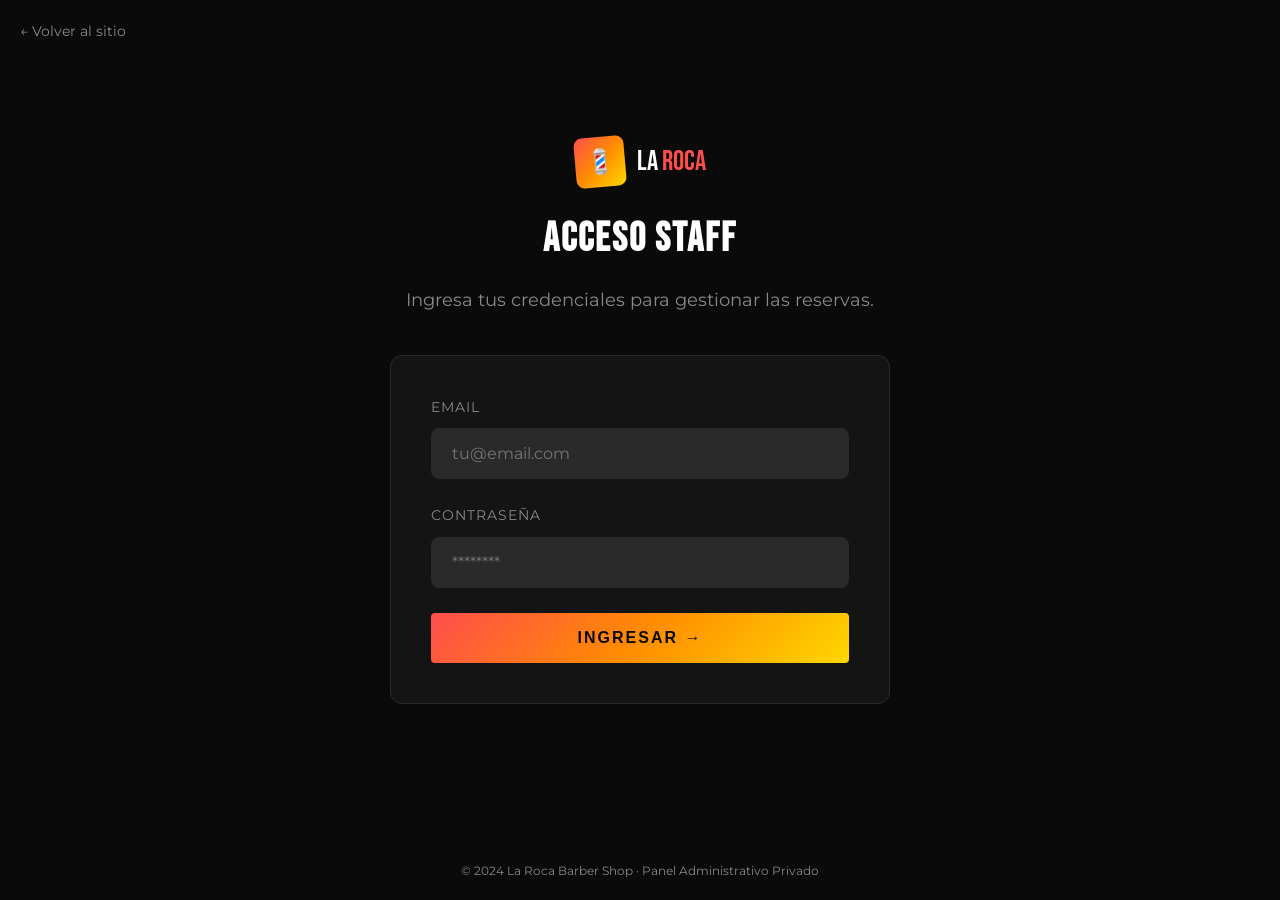
<file: admin.html>
<!DOCTYPE html>
<html lang="es">
<head>
    <meta charset="UTF-8">
    <meta name="viewport" content="width=device-width, initial-scale=1.0">
    <title>Admin Panel | La Roca Barber Shop</title>
    <link rel="preconnect" href="https://fonts.googleapis.com">
    <link rel="preconnect" href="https://fonts.gstatic.com" crossorigin>
    <link href="https://fonts.googleapis.com/css2?family=Bebas+Neue&family=Montserrat:wght@400;500;600;700;800&display=swap" rel="stylesheet">
    <link rel="stylesheet" href="style.css">
    <style>
        /* Specific adjustments for Admin Page */
        body {
            display: flex;
            flex-direction: column;
            min-height: 100vh;
        }
        
        main {
            flex: 1;
            display: flex;
            align-items: center;
            justify-content: center;
            padding: 40px 20px;
        }

        #login-container {
            width: 100%;
            max-width: 500px;
            animation: fadeIn 0.6s ease;
        }

        #dashboard-container {
            width: 100%;
            max-width: 1000px;
            display: none;
            animation: fadeIn 0.6s ease;
        }

        .admin-header {
            text-align: center;
            margin-bottom: 40px;
        }

        .back-to-site {
            position: fixed;
            top: 20px;
            left: 20px;
            color: var(--gray-light);
            text-decoration: none;
            font-size: 14px;
            display: flex;
            align-items: center;
            gap: 5px;
            transition: color 0.3s ease;
        }

        .back-to-site:hover {
            color: var(--primary);
        }

        @keyframes fadeIn {
            from { opacity: 0; transform: translateY(20px); }
            to { opacity: 1; transform: translateY(0); }
        }
    </style>
</head>
<body>
    <a href="index.html" class="back-to-site">← Volver al sitio</a>

    <main>
        <!-- LOGIN SECTION -->
        <div id="login-container">
            <div class="admin-header">
                <div class="logo" style="justify-content: center; margin-bottom: 20px;">
                    <div class="logo-icon">💈</div>
                    <div class="logo-text">LA <span>ROCA</span></div>
                </div>
                <h2 class="section-title" style="font-size: 40px;">ACCESO STAFF</h2>
                <p class="section-subtitle">Ingresa tus credenciales para gestionar las reservas.</p>
            </div>
            
            <form id="loginForm" class="contact-form">
                <div class="form-group">
                    <label>Email</label>
                    <input type="email" id="loginEmail" placeholder="tu@email.com" required>
                </div>
                <div class="form-group">
                    <label>Contraseña</label>
                    <input type="password" id="loginPassword" placeholder="********" required>
                </div>
                <button type="submit" class="btn-primary" style="width: 100%; justify-content: center;">
                    Ingresar →
                </button>
                <p id="loginError" style="color: var(--primary); text-align: center; margin-top: 15px; display: none;">Credenciales incorrectas</p>
            </form>
        </div>

        <!-- DASHBOARD SECTION -->
        <div id="dashboard-container">
            <div class="admin-header">
                <div class="logo" style="justify-content: center; margin-bottom: 20px;">
                    <div class="logo-icon">💈</div>
                    <div class="logo-text">LA <span>ROCA</span></div>
                </div>
                <h2 class="section-title" style="font-size: 40px;">GESTIÓN DE CITAS</h2>
                <p class="section-subtitle">Panel de administración de reservas diarias.</p>
            </div>

            <div class="table-responsive">
                <table class="dashboard-table">
                    <thead>
                        <tr>
                            <th>Nombre Cliente</th>
                            <th>Horario</th>
                            <th>Teléfono</th>
                            <th>Acciones</th>
                        </tr>
                    </thead>
                    <tbody id="dashboardTableBody">
                        <tr>
                            <td>Seba Meli Álvarez</td>
                            <td><span class="badge-time">09:30</span></td>
                            <td>+56 9 1234 5678</td>
                            <td class="actions-cell">
                                <button class="btn-action btn-accept">Aceptar</button>
                                <button class="btn-action btn-reject">Rechazar</button>
                            </td>
                        </tr>
                        <tr>
                            <td>Juan Pérez</td>
                            <td><span class="badge-time">11:00</span></td>
                            <td>+56 9 8765 4321</td>
                            <td class="actions-cell">
                                <button class="btn-action btn-accept">Aceptar</button>
                                <button class="btn-action btn-reject">Rechazar</button>
                            </td>
                        </tr>
                        <tr>
                            <td>Cristian Soto</td>
                            <td><span class="badge-time">14:00</span></td>
                            <td>+56 9 5555 4444</td>
                            <td class="actions-cell">
                                <button class="btn-action btn-accept">Aceptar</button>
                                <button class="btn-action btn-reject">Rechazar</button>
                            </td>
                        </tr>
                    </tbody>
                </table>
            </div>

            <div style="text-align: center; margin-top: 40px;">
                <button id="logoutBtn" class="btn-secondary">Cerrar Sesión</button>
            </div>
        </div>
    </main>

    <footer style="background: transparent; border: none; padding: 20px 0;">
        <div class="container" style="text-align: center; font-size: 12px; color: var(--gray-light);">
            © 2024 La Roca Barber Shop · Panel Administrativo Privado
        </div>
    </footer>

    <script src="admin.js"></script>
</body>
</html>
</file>
<file: style.css>
:root {
            --primary: #ff4d4d;
            --primary-dark: #cc3333;
            --secondary: #ffd700;
            --dark: #0a0a0a;
            --dark-lighter: #1a1a1a;
            --dark-card: #141414;
            --gray: #2a2a2a;
            --gray-light: #888;
            --white: #ffffff;
            --gradient-fire: linear-gradient(135deg, #ff4d4d 0%, #ff8c00 50%, #ffd700 100%);
            --gradient-dark: linear-gradient(180deg, #0a0a0a 0%, #1a1a1a 100%);
        }

        * {
            margin: 0;
            padding: 0;
            box-sizing: border-box;
        }

        html {
            scroll-behavior: smooth;
        }

        body {
            font-family: 'Montserrat', sans-serif;
            background-color: var(--dark);
            color: var(--white);
            line-height: 1.6;
            overflow-x: hidden;
        }

        h1, h2, h3, h4 {
            font-family: 'Bebas Neue', sans-serif;
            letter-spacing: 2px;
        }

        .container {
            max-width: 1200px;
            margin: 0 auto;
            padding: 0 20px;
        }

        /* ========== HEADER ========== */
        header {
            position: fixed;
            top: 0;
            left: 0;
            right: 0;
            z-index: 1000;
            background: rgba(10, 10, 10, 0.95);
            backdrop-filter: blur(10px);
            border-bottom: 1px solid var(--gray);
            transition: all 0.3s ease;
        }

        header.scrolled {
            box-shadow: 0 4px 30px rgba(255, 77, 77, 0.2);
        }

        .header-content {
            display: flex;
            justify-content: space-between;
            align-items: center;
            padding: 15px 0;
        }

        .logo {
            display: flex;
            align-items: center;
            gap: 12px;
            text-decoration: none;
        }

        .logo-icon {
            width: 50px;
            height: 50px;
            background: var(--gradient-fire);
            border-radius: 8px;
            display: flex;
            align-items: center;
            justify-content: center;
            font-size: 24px;
            transform: rotate(-5deg);
        }

        .logo-text {
            font-family: 'Bebas Neue', sans-serif;
            font-size: 28px;
            color: var(--white);
            line-height: 1;
        }

        .logo-text span {
            color: var(--primary);
        }

        nav {
            display: flex;
            align-items: center;
            gap: 30px;
        }

        nav a {
            color: var(--white);
            text-decoration: none;
            font-weight: 500;
            font-size: 14px;
            text-transform: uppercase;
            letter-spacing: 1px;
            position: relative;
            transition: color 0.3s ease;
        }

        nav a:hover {
            color: var(--primary);
        }

        nav a::after {
            content: '';
            position: absolute;
            bottom: -5px;
            left: 0;
            width: 0;
            height: 2px;
            background: var(--gradient-fire);
            transition: width 0.3s ease;
        }

        nav a:hover::after {
            width: 100%;
        }

        .btn-reserva {
            background: var(--gradient-fire);
            color: var(--dark);
            padding: 12px 24px;
            border: none;
            border-radius: 4px;
            font-weight: 700;
            text-transform: uppercase;
            letter-spacing: 1px;
            cursor: pointer;
            transition: all 0.3s ease;
            text-decoration: none;
            font-size: 14px;
        }

        .btn-reserva:hover {
            transform: translateY(-2px);
            box-shadow: 0 10px 30px rgba(255, 77, 77, 0.4);
        }

        .menu-toggle {
            display: none;
            flex-direction: column;
            gap: 5px;
            cursor: pointer;
            padding: 10px;
        }

        .menu-toggle span {
            width: 25px;
            height: 3px;
            background: var(--white);
            border-radius: 2px;
            transition: all 0.3s ease;
        }

        /* ========== HERO ========== */
        .hero {
            min-height: 100vh;
            display: flex;
            align-items: center;
            justify-content: center;
            position: relative;
            background: var(--gradient-dark);
            overflow: hidden;
            padding-top: 80px;
        }

        .hero::before {
            content: '';
            position: absolute;
            top: 0;
            left: 0;
            right: 0;
            bottom: 0;
            background: 
                radial-gradient(circle at 20% 80%, rgba(255, 77, 77, 0.15) 0%, transparent 50%),
                radial-gradient(circle at 80% 20%, rgba(255, 215, 0, 0.1) 0%, transparent 50%);
        }

        .hero-grid {
            position: absolute;
            top: 0;
            left: 0;
            right: 0;
            bottom: 0;
            background-image: 
                linear-gradient(rgba(255, 77, 77, 0.03) 1px, transparent 1px),
                linear-gradient(90deg, rgba(255, 77, 77, 0.03) 1px, transparent 1px);
            background-size: 50px 50px;
        }

        .hero-content {
            text-align: center;
            z-index: 1;
            padding: 40px 20px;
        }

        .hero-badge {
            display: inline-block;
            background: rgba(255, 77, 77, 0.2);
            border: 1px solid var(--primary);
            padding: 8px 20px;
            border-radius: 50px;
            font-size: 12px;
            text-transform: uppercase;
            letter-spacing: 2px;
            margin-bottom: 30px;
            animation: pulse 2s infinite;
        }

        @keyframes pulse {
            0%, 100% { box-shadow: 0 0 0 0 rgba(255, 77, 77, 0.4); }
            50% { box-shadow: 0 0 0 10px rgba(255, 77, 77, 0); }
        }

        .hero h1 {
            font-size: clamp(60px, 12vw, 140px);
            line-height: 0.9;
            margin-bottom: 20px;
            background: var(--gradient-fire);
            -webkit-background-clip: text;
            -webkit-text-fill-color: transparent;
            background-clip: text;
        }

        .hero-subtitle {
            font-size: clamp(18px, 3vw, 24px);
            color: var(--gray-light);
            margin-bottom: 40px;
            font-weight: 300;
        }

        .hero-subtitle strong {
            color: var(--white);
            font-weight: 600;
        }

        .hero-buttons {
            display: flex;
            gap: 20px;
            justify-content: center;
            flex-wrap: wrap;
        }

        .btn-primary {
            background: var(--gradient-fire);
            color: var(--dark);
            padding: 16px 40px;
            border: none;
            border-radius: 4px;
            font-weight: 700;
            text-transform: uppercase;
            letter-spacing: 2px;
            cursor: pointer;
            transition: all 0.3s ease;
            text-decoration: none;
            font-size: 16px;
            display: inline-flex;
            align-items: center;
            gap: 10px;
        }

        .btn-primary:hover {
            transform: translateY(-3px);
            box-shadow: 0 15px 40px rgba(255, 77, 77, 0.5);
        }

        .btn-secondary {
            background: transparent;
            color: var(--white);
            padding: 16px 40px;
            border: 2px solid var(--gray);
            border-radius: 4px;
            font-weight: 600;
            text-transform: uppercase;
            letter-spacing: 2px;
            cursor: pointer;
            transition: all 0.3s ease;
            text-decoration: none;
            font-size: 16px;
        }

        .btn-secondary:hover {
            border-color: var(--primary);
            color: var(--primary);
        }

        .hero-stats {
            display: flex;
            justify-content: center;
            gap: 60px;
            margin-top: 80px;
            flex-wrap: wrap;
        }

        .stat {
            text-align: center;
        }

        .stat-number {
            font-family: 'Bebas Neue', sans-serif;
            font-size: 48px;
            color: var(--primary);
            line-height: 1;
        }

        .stat-label {
            font-size: 12px;
            color: var(--gray-light);
            text-transform: uppercase;
            letter-spacing: 2px;
            margin-top: 5px;
        }

        .scroll-indicator {
            position: absolute;
            bottom: 40px;
            left: 50%;
            transform: translateX(-50%);
            display: flex;
            flex-direction: column;
            align-items: center;
            gap: 10px;
            color: var(--gray-light);
            font-size: 12px;
            text-transform: uppercase;
            letter-spacing: 2px;
            animation: bounce 2s infinite;
        }

        @keyframes bounce {
            0%, 100% { transform: translateX(-50%) translateY(0); }
            50% { transform: translateX(-50%) translateY(10px); }
        }

        /* ========== SECTIONS COMMON ========== */
        section {
            padding: 100px 0;
        }

        .section-header {
            text-align: center;
            margin-bottom: 60px;
        }

        .section-tag {
            display: inline-block;
            background: rgba(255, 77, 77, 0.1);
            color: var(--primary);
            padding: 8px 20px;
            border-radius: 4px;
            font-size: 12px;
            text-transform: uppercase;
            letter-spacing: 2px;
            margin-bottom: 20px;
        }

        .section-title {
            font-size: clamp(40px, 6vw, 64px);
            margin-bottom: 15px;
        }

        .section-subtitle {
            color: var(--gray-light);
            font-size: 18px;
            max-width: 600px;
            margin: 0 auto;
        }

        /* ========== SERVICES ========== */
        #servicios {
            background: var(--dark-lighter);
        }

        .services-grid {
            display: grid;
            grid-template-columns: repeat(auto-fit, minmax(280px, 1fr));
            gap: 30px;
        }

        .service-card {
            background: var(--dark-card);
            border: 1px solid var(--gray);
            border-radius: 8px;
            padding: 40px 30px;
            transition: all 0.4s ease;
            position: relative;
            overflow: hidden;
        }

        .service-card::before {
            content: '';
            position: absolute;
            top: 0;
            left: 0;
            right: 0;
            height: 3px;
            background: var(--gradient-fire);
            transform: scaleX(0);
            transition: transform 0.4s ease;
        }

        .service-card:hover {
            transform: translateY(-10px);
            border-color: var(--primary);
            box-shadow: 0 20px 40px rgba(255, 77, 77, 0.2);
        }

        .service-card:hover::before {
            transform: scaleX(1);
        }

        .service-icon {
            width: 60px;
            height: 60px;
            background: rgba(255, 77, 77, 0.1);
            border-radius: 8px;
            display: flex;
            align-items: center;
            justify-content: center;
            font-size: 28px;
            margin-bottom: 20px;
        }

        .service-card h3 {
            font-size: 24px;
            margin-bottom: 10px;
        }

        .service-card p {
            color: var(--gray-light);
            font-size: 14px;
            margin-bottom: 20px;
        }

        .service-price {
            display: flex;
            justify-content: space-between;
            align-items: center;
        }

        .price {
            font-family: 'Bebas Neue', sans-serif;
            font-size: 32px;
            color: var(--secondary);
        }

        .service-time {
            font-size: 12px;
            color: var(--gray-light);
            display: flex;
            align-items: center;
            gap: 5px;
        }

        /* ========== GALLERY ========== */
        #galeria {
            background: var(--dark);
        }

        .gallery-grid {
            display: grid;
            grid-template-columns: repeat(4, 1fr);
            grid-template-rows: repeat(2, 250px);
            gap: 15px;
        }

        .gallery-item {
            position: relative;
            overflow: hidden;
            border-radius: 8px;
            cursor: pointer;
        }

        .gallery-item:nth-child(1) {
            grid-column: span 2;
            grid-row: span 2;
        }

        .gallery-item img {
            width: 100%;
            height: 100%;
            object-fit: cover;
            transition: transform 0.5s ease;
        }

        .gallery-item:hover img {
            transform: scale(1.1);
        }

        .gallery-overlay {
            position: absolute;
            top: 0;
            left: 0;
            right: 0;
            bottom: 0;
            background: linear-gradient(to top, rgba(0,0,0,0.8) 0%, transparent 50%);
            display: flex;
            align-items: flex-end;
            padding: 20px;
            opacity: 0;
            transition: opacity 0.3s ease;
        }

        .gallery-item:hover .gallery-overlay {
            opacity: 1;
        }

        .gallery-tag {
            background: var(--gradient-fire);
            color: var(--dark);
            padding: 5px 15px;
            border-radius: 4px;
            font-size: 12px;
            font-weight: 700;
            text-transform: uppercase;
        }

        /* ========== BOOKING ========== */
        #reservas {
            background: var(--dark-lighter);
            position: relative;
        }

        #reservas::before {
            content: '';
            position: absolute;
            top: 0;
            left: 0;
            right: 0;
            bottom: 0;
            background: radial-gradient(circle at 50% 50%, rgba(255, 77, 77, 0.05) 0%, transparent 70%);
        }

        .booking-container {
            max-width: 900px;
            margin: 0 auto;
            position: relative;
            z-index: 1;
        }

        .booking-steps {
            display: flex;
            justify-content: center;
            gap: 40px;
            margin-bottom: 50px;
            flex-wrap: wrap;
        }

        .step {
            display: flex;
            align-items: center;
            gap: 15px;
            opacity: 0.5;
            transition: opacity 0.3s ease;
        }

        .step.active {
            opacity: 1;
        }

        .step-number {
            width: 40px;
            height: 40px;
            background: var(--gray);
            border-radius: 50%;
            display: flex;
            align-items: center;
            justify-content: center;
            font-weight: 700;
            font-size: 16px;
            transition: all 0.3s ease;
        }

        .step.active .step-number {
            background: var(--gradient-fire);
            color: var(--dark);
        }

        .step.completed .step-number {
            background: #22c55e;
        }

        .step-text {
            font-size: 14px;
            text-transform: uppercase;
            letter-spacing: 1px;
        }

        .booking-form {
            background: var(--dark-card);
            border: 1px solid var(--gray);
            border-radius: 12px;
            padding: 50px;
        }

        .form-step {
            display: none;
        }

        .form-step.active {
            display: block;
            animation: fadeIn 0.4s ease;
        }

        @keyframes fadeIn {
            from { opacity: 0; transform: translateY(20px); }
            to { opacity: 1; transform: translateY(0); }
        }

        .barber-selection {
            display: grid;
            grid-template-columns: repeat(auto-fit, minmax(200px, 1fr));
            gap: 20px;
        }

        .barber-option {
            background: var(--gray);
            border: 2px solid transparent;
            border-radius: 12px;
            padding: 25px;
            text-align: center;
            cursor: pointer;
            transition: all 0.3s ease;
        }

        .barber-option:hover {
            border-color: var(--primary);
        }

        .barber-option.selected {
            border-color: var(--primary);
            background: rgba(255, 77, 77, 0.1);
        }

        .barber-avatar {
            width: 80px;
            height: 80px;
            border-radius: 50%;
            margin: 0 auto 15px;
            background: var(--gradient-fire);
            display: flex;
            align-items: center;
            justify-content: center;
            font-size: 32px;
        }

        .barber-option h4 {
            font-size: 18px;
            margin-bottom: 5px;
        }

        .barber-option p {
            font-size: 12px;
            color: var(--gray-light);
        }

        .service-selection {
            display: grid;
            grid-template-columns: repeat(auto-fit, minmax(250px, 1fr));
            gap: 15px;
        }

        .service-option {
            background: var(--gray);
            border: 2px solid transparent;
            border-radius: 8px;
            padding: 20px;
            cursor: pointer;
            transition: all 0.3s ease;
            display: flex;
            justify-content: space-between;
            align-items: center;
        }

        .service-option:hover {
            border-color: var(--primary);
        }

        .service-option.selected {
            border-color: var(--primary);
            background: rgba(255, 77, 77, 0.1);
        }

        .service-option-info h4 {
            font-size: 16px;
            margin-bottom: 5px;
            font-family: 'Montserrat', sans-serif;
            letter-spacing: 0;
        }

        .service-option-info span {
            font-size: 12px;
            color: var(--gray-light);
        }

        .service-option-price {
            font-family: 'Bebas Neue', sans-serif;
            font-size: 24px;
            color: var(--secondary);
        }

        .datetime-grid {
            display: grid;
            grid-template-columns: 1fr 1fr;
            gap: 30px;
        }

        .form-group {
            margin-bottom: 25px;
        }

        .form-group label {
            display: block;
            margin-bottom: 10px;
            font-size: 14px;
            text-transform: uppercase;
            letter-spacing: 1px;
            color: var(--gray-light);
        }

        .form-group input,
        .form-group select {
            width: 100%;
            padding: 15px 20px;
            background: var(--gray);
            border: 1px solid var(--gray);
            border-radius: 8px;
            color: var(--white);
            font-size: 16px;
            font-family: 'Montserrat', sans-serif;
            transition: border-color 0.3s ease;
        }

        .form-group input:focus,
        .form-group select:focus {
            outline: none;
            border-color: var(--primary);
        }

        .time-slots {
            display: grid;
            grid-template-columns: repeat(4, 1fr);
            gap: 10px;
        }

        .time-slot {
            padding: 12px;
            background: var(--gray);
            border: 1px solid var(--gray);
            border-radius: 6px;
            text-align: center;
            cursor: pointer;
            transition: all 0.3s ease;
            font-size: 14px;
        }

        .time-slot:hover:not(.disabled) {
            border-color: var(--primary);
        }

        .time-slot.selected {
            background: var(--gradient-fire);
            color: var(--dark);
            font-weight: 700;
            border-color: transparent;
        }

        .time-slot.disabled {
            opacity: 0.3;
            cursor: not-allowed;
        }

        .form-navigation {
            display: flex;
            justify-content: space-between;
            margin-top: 40px;
            gap: 20px;
        }

        .btn-back {
            background: transparent;
            color: var(--white);
            padding: 14px 30px;
            border: 1px solid var(--gray);
            border-radius: 4px;
            font-weight: 600;
            text-transform: uppercase;
            letter-spacing: 1px;
            cursor: pointer;
            transition: all 0.3s ease;
        }

        .btn-back:hover {
            border-color: var(--white);
        }

        .btn-next {
            background: var(--gradient-fire);
            color: var(--dark);
            padding: 14px 40px;
            border: none;
            border-radius: 4px;
            font-weight: 700;
            text-transform: uppercase;
            letter-spacing: 1px;
            cursor: pointer;
            transition: all 0.3s ease;
            margin-left: auto;
        }

        .btn-next:hover {
            transform: translateY(-2px);
            box-shadow: 0 10px 30px rgba(255, 77, 77, 0.4);
        }

        .btn-next:disabled {
            opacity: 0.5;
            cursor: not-allowed;
            transform: none;
            box-shadow: none;
        }

        .booking-summary {
            background: var(--gray);
            border-radius: 8px;
            padding: 30px;
            margin-bottom: 30px;
        }

        .summary-item {
            display: flex;
            justify-content: space-between;
            padding: 15px 0;
            border-bottom: 1px solid rgba(255,255,255,0.1);
        }

        .summary-item:last-child {
            border-bottom: none;
        }

        .summary-label {
            color: var(--gray-light);
            font-size: 14px;
        }

        .summary-value {
            font-weight: 600;
        }

        .summary-total {
            font-size: 20px;
            color: var(--secondary);
            font-family: 'Bebas Neue', sans-serif;
            letter-spacing: 1px;
        }

        /* ========== TEAM ========== */
        #equipo {
            background: var(--dark);
        }

        .team-grid {
            display: grid;
            grid-template-columns: repeat(auto-fit, minmax(280px, 1fr));
            gap: 30px;
        }

        .team-card {
            background: var(--dark-card);
            border: 1px solid var(--gray);
            border-radius: 12px;
            overflow: hidden;
            transition: all 0.4s ease;
        }

        .team-card:hover {
            transform: translateY(-10px);
            box-shadow: 0 20px 40px rgba(255, 77, 77, 0.2);
        }

        .team-image {
            height: 300px;
            background: var(--gradient-fire);
            display: flex;
            align-items: center;
            justify-content: center;
            font-size: 100px;
            position: relative;
            overflow: hidden;
        }

        .team-image::after {
            content: '';
            position: absolute;
            bottom: 0;
            left: 0;
            right: 0;
            height: 100px;
            background: linear-gradient(to top, var(--dark-card), transparent);
        }

        .team-info {
            padding: 30px;
            text-align: center;
        }

        .team-info h3 {
            font-size: 28px;
            margin-bottom: 5px;
        }

        .team-role {
            color: var(--primary);
            font-size: 14px;
            text-transform: uppercase;
            letter-spacing: 2px;
            margin-bottom: 15px;
        }

        .team-bio {
            color: var(--gray-light);
            font-size: 14px;
            margin-bottom: 20px;
        }

        .team-social {
            display: flex;
            justify-content: center;
            gap: 15px;
        }

        .team-social a {
            width: 40px;
            height: 40px;
            background: var(--gray);
            border-radius: 50%;
            display: flex;
            align-items: center;
            justify-content: center;
            color: var(--white);
            text-decoration: none;
            transition: all 0.3s ease;
        }

        .team-social a:hover {
            background: var(--gradient-fire);
            color: var(--dark);
        }

        /* ========== LOCATION ========== */
        #ubicacion {
            background: var(--dark-lighter);
        }

        .location-content {
            display: grid;
            grid-template-columns: 1fr 1fr;
            gap: 50px;
            align-items: center;
        }

        .location-info {
            padding-right: 30px;
        }

        .location-item {
            display: flex;
            gap: 20px;
            margin-bottom: 30px;
        }

        .location-icon {
            width: 50px;
            height: 50px;
            background: rgba(255, 77, 77, 0.1);
            border-radius: 8px;
            display: flex;
            align-items: center;
            justify-content: center;
            font-size: 24px;
            flex-shrink: 0;
        }

        .location-item h4 {
            font-size: 18px;
            margin-bottom: 5px;
            font-family: 'Montserrat', sans-serif;
            letter-spacing: 0;
        }

        .location-item p {
            color: var(--gray-light);
            font-size: 14px;
        }

        .location-map {
            height: 450px;
            background: var(--gray);
            border-radius: 12px;
            overflow: hidden;
            position: relative;
        }

        .location-map iframe {
            width: 100%;
            height: 100%;
            border: none;
            filter: grayscale(100%) invert(92%) contrast(83%);
        }

        .schedule-grid {
            display: grid;
            grid-template-columns: repeat(2, 1fr);
            gap: 10px;
            margin-top: 20px;
        }

        .schedule-item {
            display: flex;
            justify-content: space-between;
            padding: 12px 15px;
            background: var(--gray);
            border-radius: 6px;
            font-size: 14px;
        }

        .schedule-day {
            font-weight: 600;
        }

        .schedule-time {
            color: var(--gray-light);
        }

        /* ========== CONTACT ========== */
        #contacto {
            background: var(--dark);
        }

        .contact-grid {
            display: grid;
            grid-template-columns: 1fr 1fr;
            gap: 50px;
        }

        .contact-form {
            background: var(--dark-card);
            border: 1px solid var(--gray);
            border-radius: 12px;
            padding: 40px;
        }

        .contact-form h3 {
            font-size: 32px;
            margin-bottom: 30px;
        }

        .contact-info-section h3 {
            font-size: 32px;
            margin-bottom: 30px;
        }

        .contact-method {
            display: flex;
            gap: 20px;
            margin-bottom: 25px;
            padding: 20px;
            background: var(--dark-card);
            border: 1px solid var(--gray);
            border-radius: 8px;
            transition: all 0.3s ease;
        }

        .contact-method:hover {
            border-color: var(--primary);
        }

        .contact-method-icon {
            width: 50px;
            height: 50px;
            background: rgba(255, 77, 77, 0.1);
            border-radius: 8px;
            display: flex;
            align-items: center;
            justify-content: center;
            font-size: 24px;
            flex-shrink: 0;
        }

        .contact-method h4 {
            font-size: 16px;
            margin-bottom: 5px;
            font-family: 'Montserrat', sans-serif;
            letter-spacing: 0;
        }

        .contact-method p {
            color: var(--gray-light);
            font-size: 14px;
        }

        .contact-method a {
            color: var(--primary);
            text-decoration: none;
        }

        .social-links {
            display: flex;
            gap: 15px;
            margin-top: 30px;
        }

        .social-link {
            width: 50px;
            height: 50px;
            background: var(--gray);
            border-radius: 8px;
            display: flex;
            align-items: center;
            justify-content: center;
            color: var(--white);
            text-decoration: none;
            font-size: 24px;
            transition: all 0.3s ease;
        }

        .social-link:hover {
            background: var(--gradient-fire);
            color: var(--dark);
            transform: translateY(-3px);
        }

        /* ========== FOOTER ========== */
        footer {
            background: var(--dark-card);
            border-top: 1px solid var(--gray);
            padding: 60px 0 30px;
        }

        .footer-content {
            display: grid;
            grid-template-columns: 2fr 1fr 1fr 1fr;
            gap: 40px;
            margin-bottom: 40px;
        }

        .footer-brand .logo {
            margin-bottom: 20px;
        }

        .footer-brand p {
            color: var(--gray-light);
            font-size: 14px;
            margin-bottom: 20px;
        }

        .footer-column h4 {
            font-size: 18px;
            margin-bottom: 20px;
            font-family: 'Montserrat', sans-serif;
            letter-spacing: 0;
        }

        .footer-column ul {
            list-style: none;
        }

        .footer-column li {
            margin-bottom: 12px;
        }

        .footer-column a {
            color: var(--gray-light);
            text-decoration: none;
            font-size: 14px;
            transition: color 0.3s ease;
        }

        .footer-column a:hover {
            color: var(--primary);
        }

        .footer-bottom {
            display: flex;
            justify-content: space-between;
            align-items: center;
            padding-top: 30px;
            border-top: 1px solid var(--gray);
            font-size: 14px;
            color: var(--gray-light);
        }

        /* ========== MODAL ========== */
        .modal {
            position: fixed;
            top: 0;
            left: 0;
            right: 0;
            bottom: 0;
            background: rgba(0, 0, 0, 0.9);
            display: none;
            align-items: center;
            justify-content: center;
            z-index: 2000;
            padding: 20px;
        }

        .modal.active {
            display: flex;
        }

        .modal-content {
            background: var(--dark-card);
            border: 1px solid var(--gray);
            border-radius: 16px;
            padding: 50px;
            max-width: 500px;
            width: 100%;
            text-align: center;
            position: relative;
            animation: modalIn 0.4s ease;
        }

        @keyframes modalIn {
            from { opacity: 0; transform: scale(0.9); }
            to { opacity: 1; transform: scale(1); }
        }

        .modal-close {
            position: absolute;
            top: 20px;
            right: 20px;
            width: 40px;
            height: 40px;
            background: var(--gray);
            border: none;
            border-radius: 50%;
            color: var(--white);
            font-size: 24px;
            cursor: pointer;
            transition: all 0.3s ease;
        }

        .modal-close:hover {
            background: var(--primary);
        }

        .modal-icon {
            width: 80px;
            height: 80px;
            background: linear-gradient(135deg, #22c55e, #16a34a);
            border-radius: 50%;
            display: flex;
            align-items: center;
            justify-content: center;
            font-size: 40px;
            margin: 0 auto 25px;
        }

        .modal h2 {
            font-size: 36px;
            margin-bottom: 15px;
        }

        .modal p {
            color: var(--gray-light);
            margin-bottom: 30px;
        }

        .confirmation-details {
            background: var(--gray);
            border-radius: 8px;
            padding: 25px;
            text-align: left;
            margin-bottom: 30px;
        }

        .confirmation-item {
            display: flex;
            justify-content: space-between;
            padding: 10px 0;
            border-bottom: 1px solid rgba(255,255,255,0.1);
            font-size: 14px;
        }

        .confirmation-item:last-child {
            border-bottom: none;
        }

        /* ========== RESPONSIVE ========== */
        @media (max-width: 1024px) {
            .location-content,
            .contact-grid {
                grid-template-columns: 1fr;
            }

            .gallery-grid {
                grid-template-columns: repeat(2, 1fr);
                grid-template-rows: auto;
            }

            .gallery-item:nth-child(1) {
                grid-column: span 2;
            }

            .footer-content {
                grid-template-columns: repeat(2, 1fr);
            }
        }

        @media (max-width: 768px) {
            nav {
                position: fixed;
                top: 80px;
                left: 0;
                right: 0;
                background: var(--dark);
                flex-direction: column;
                padding: 30px;
                gap: 20px;
                transform: translateY(-100%);
                opacity: 0;
                visibility: hidden;
                transition: all 0.3s ease;
                border-bottom: 1px solid var(--gray);
            }

            nav.active {
                transform: translateY(0);
                opacity: 1;
                visibility: visible;
            }

            .menu-toggle {
                display: flex;
            }

            .menu-toggle.active span:nth-child(1) {
                transform: rotate(45deg) translate(5px, 5px);
            }

            .menu-toggle.active span:nth-child(2) {
                opacity: 0;
            }

            .menu-toggle.active span:nth-child(3) {
                transform: rotate(-45deg) translate(7px, -6px);
            }

            .hero-stats {
                gap: 30px;
            }

            .booking-form {
                padding: 30px 20px;
            }

            .datetime-grid {
                grid-template-columns: 1fr;
            }

            .time-slots {
                grid-template-columns: repeat(3, 1fr);
            }

            .gallery-grid {
                grid-template-columns: 1fr;
            }

            .gallery-item:nth-child(1) {
                grid-column: span 1;
                grid-row: span 1;
            }

            .footer-content {
                grid-template-columns: 1fr;
                text-align: center;
            }

            .footer-bottom {
                flex-direction: column;
                gap: 15px;
                text-align: center;
            }

            .team-social,
            .social-links {
                justify-content: center;
            }

            .schedule-grid {
                grid-template-columns: 1fr;
            }

            .booking-steps {
                gap: 20px;
            }

            .step-text {
                display: none;
            }
        }

        @media (max-width: 480px) {
            .hero h1 {
                font-size: 50px;
            }

            .hero-buttons {
                flex-direction: column;
            }

            .btn-primary,
            .btn-secondary {
                width: 100%;
                justify-content: center;
            }

            .time-slots {
                grid-template-columns: repeat(2, 1fr);
            }

            .barber-selection {
                grid-template-columns: 1fr;
            }
        }

        /* ========== DASHBOARD STYLES ========== */
        #dashboard-section {
            background: var(--dark-lighter);
            min-height: 80vh;
        }

        .dashboard-container {
            max-width: 1000px;
            margin: 0 auto;
        }

        .table-responsive {
            overflow-x: auto;
            background: var(--dark-card);
            border: 1px solid var(--gray);
            border-radius: 12px;
            padding: 30px;
        }

        .dashboard-table {
            width: 100%;
            border-collapse: collapse;
            text-align: left;
        }

        .dashboard-table th {
            padding: 15px;
            border-bottom: 2px solid var(--gray);
            color: var(--gray-light);
            text-transform: uppercase;
            font-size: 14px;
            letter-spacing: 1px;
        }

        .dashboard-table td {
            padding: 20px 15px;
            border-bottom: 1px solid var(--gray);
            font-size: 15px;
        }

        .dashboard-table tr:last-child td {
            border-bottom: none;
        }

        .badge-time {
            background: rgba(255, 215, 0, 0.1);
            color: var(--secondary);
            padding: 5px 12px;
            border-radius: 4px;
            font-weight: 700;
        }

        .actions-cell {
            display: flex;
            gap: 10px;
        }

        .btn-action {
            padding: 8px 15px;
            border-radius: 4px;
            font-size: 13px;
            font-weight: 700;
            text-transform: uppercase;
            cursor: pointer;
            transition: all 0.3s ease;
            border: none;
        }

        .btn-accept {
            background: #22c55e;
            color: var(--dark);
        }

        .btn-reject {
            background: var(--primary);
            color: var(--white);
        }

        .btn-action:hover {
            transform: scale(1.05);
            opacity: 0.9;
        }

        #login-section {
            min-height: 80vh;
            display: flex;
            align-items: center;
        }

        .login-container {
            width: 100%;
        }
</file>
